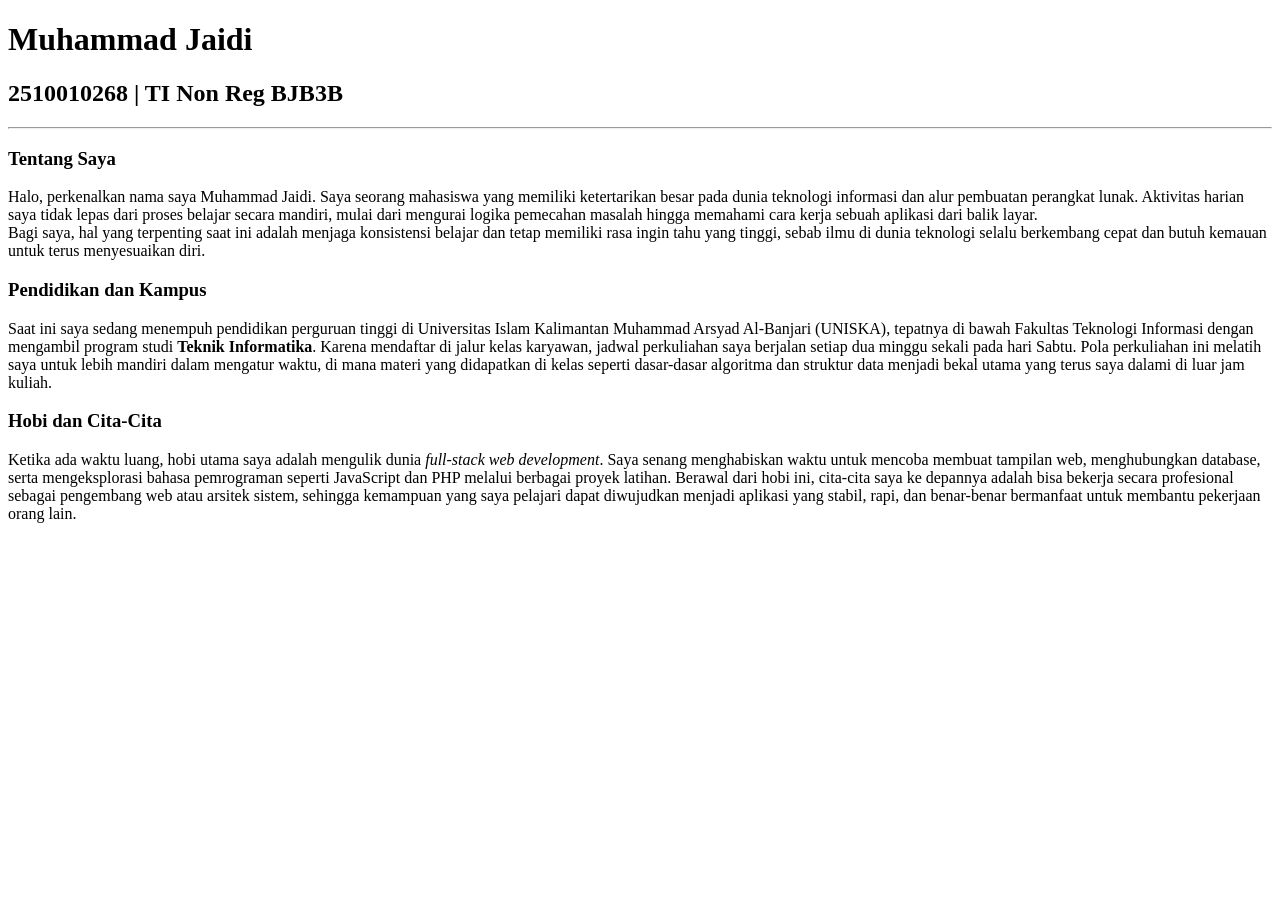
<file: tugas1_2510010268/index.html>
<!doctype html>
<html lang="en">
  <head>
    <meta charset="UTF-8" />
    <meta name="viewport" content="width=device-width, initial-scale=1.0" />
    <title>Jaidi</title>
  </head>
  <body>
    <h1>Muhammad Jaidi</h1>
    <h2>2510010268 | TI Non Reg BJB3B</h2>

    <hr />

    <h3>Tentang Saya</h3>
    <p>
      Halo, perkenalkan nama saya Muhammad Jaidi. Saya seorang mahasiswa yang
      memiliki ketertarikan besar pada dunia teknologi informasi dan alur
      pembuatan perangkat lunak. Aktivitas harian saya tidak lepas dari proses
      belajar secara mandiri, mulai dari mengurai logika pemecahan masalah
      hingga memahami cara kerja sebuah aplikasi dari balik layar.<br />Bagi
      saya, hal yang terpenting saat ini adalah menjaga konsistensi belajar dan
      tetap memiliki rasa ingin tahu yang tinggi, sebab ilmu di dunia teknologi
      selalu berkembang cepat dan butuh kemauan untuk terus menyesuaikan diri.
    </p>

    <h3>Pendidikan dan Kampus</h3>
    <p>
      Saat ini saya sedang menempuh pendidikan perguruan tinggi di Universitas
      Islam Kalimantan Muhammad Arsyad Al-Banjari (UNISKA), tepatnya di bawah
      Fakultas Teknologi Informasi dengan mengambil program studi
      <strong>Teknik Informatika</strong>. Karena mendaftar di jalur kelas
      karyawan, jadwal perkuliahan saya berjalan setiap dua minggu sekali pada
      hari Sabtu. Pola perkuliahan ini melatih saya untuk lebih mandiri dalam
      mengatur waktu, di mana materi yang didapatkan di kelas seperti
      dasar-dasar algoritma dan struktur data menjadi bekal utama yang terus
      saya dalami di luar jam kuliah.
    </p>

    <h3>Hobi dan Cita-Cita</h3>
    <p>
      Ketika ada waktu luang, hobi utama saya adalah mengulik dunia
      <em>full-stack web development</em>. Saya senang menghabiskan waktu untuk
      mencoba membuat tampilan web, menghubungkan database, serta mengeksplorasi
      bahasa pemrograman seperti JavaScript dan PHP melalui berbagai proyek
      latihan. Berawal dari hobi ini, cita-cita saya ke depannya adalah bisa
      bekerja secara profesional sebagai pengembang web atau arsitek sistem,
      sehingga kemampuan yang saya pelajari dapat diwujudkan menjadi aplikasi
      yang stabil, rapi, dan benar-benar bermanfaat untuk membantu pekerjaan
      orang lain.
    </p>

    <!-- Muhammad Jaidi, 14 Oktober 2026 -->
  </body>
</html>
</file>
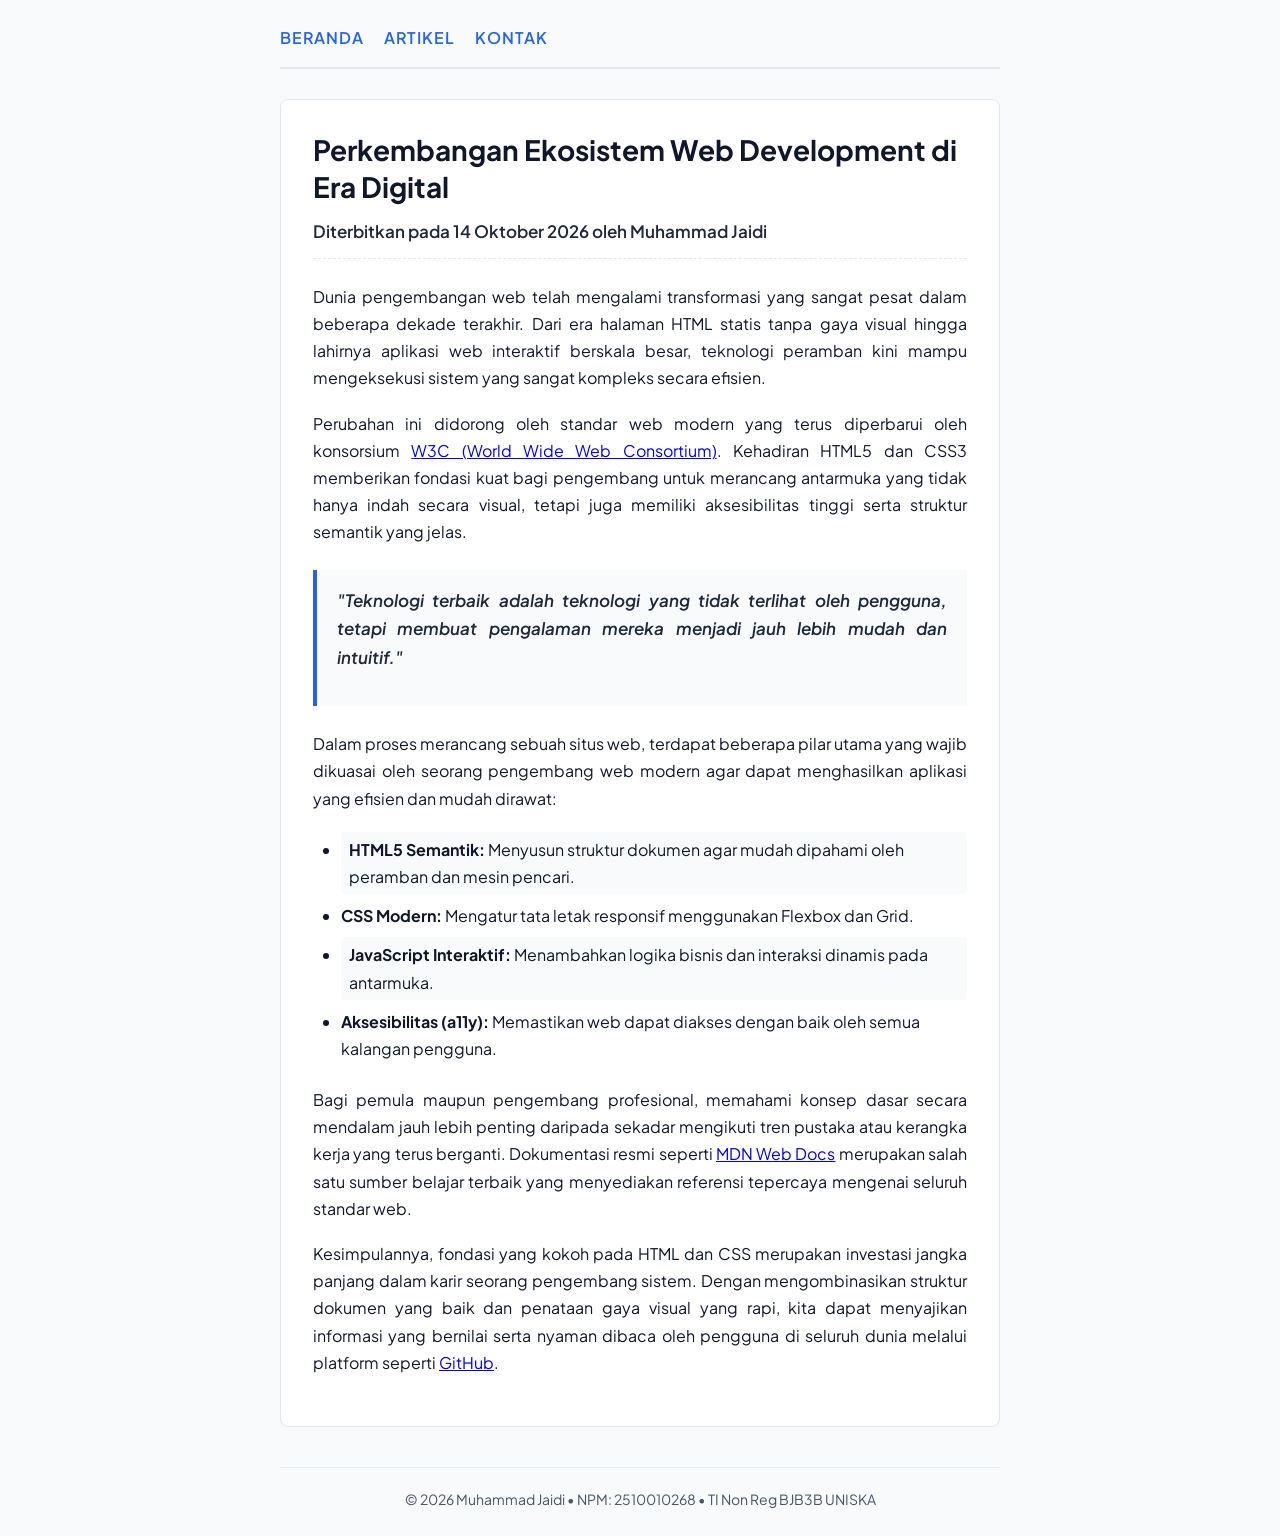
<file: tugas4_2510010268/index.html>
<!doctype html>
<html lang="id">
  <head>
    <meta charset="UTF-8" />
    <meta name="viewport" content="width=device-width, initial-scale=1.0" />
    <title>Perkembangan Ekosistem Web Development Modern</title>
    <link rel="stylesheet" href="style.css" />
  </head>
  <body>
    <header id="main-header">
      <nav>
        <ul>
          <li><a href="#beranda">Beranda</a></li>
          <li><a href="#artikel">Artikel</a></li>
          <li><a href="#kontak">Kontak</a></li>
        </ul>
      </nav>
    </header>

    <main id="main-content">
      <article>
        <h1>Perkembangan Ekosistem Web Development di Era Digital</h1>
        <p class="meta-date">
          Diterbitkan pada
          <time datetime="2026-10-14">14 Oktober 2026</time> oleh Muhammad Jaidi
        </p>

        <p>
          Dunia pengembangan web telah mengalami transformasi yang sangat pesat
          dalam beberapa dekade terakhir. Dari era halaman HTML statis tanpa
          gaya visual hingga lahirnya aplikasi web interaktif berskala besar,
          teknologi peramban kini mampu mengeksekusi sistem yang sangat kompleks
          secara efisien.
        </p>

        <p>
          Perubahan ini didorong oleh standar web modern yang terus diperbarui
          oleh konsorsium
          <a
            href="https://www.w3.org"
            target="_blank"
            rel="noopener noreferrer"
            class="external-link"
            >W3C (World Wide Web Consortium)</a
          >. Kehadiran HTML5 dan CSS3 memberikan fondasi kuat bagi pengembang
          untuk merancang antarmuka yang tidak hanya indah secara visual, tetapi
          juga memiliki aksesibilitas tinggi serta struktur semantik yang jelas.
        </p>

        <blockquote id="quote-box">
          <p>
            "Teknologi terbaik adalah teknologi yang tidak terlihat oleh
            pengguna, tetapi membuat pengalaman mereka menjadi jauh lebih mudah
            dan intuitif."
          </p>
        </blockquote>

        <p>
          Dalam proses merancang sebuah situs web, terdapat beberapa pilar utama
          yang wajib dikuasai oleh seorang pengembang web modern agar dapat
          menghasilkan aplikasi yang efisien dan mudah dirawat:
        </p>

        <ul>
          <li>
            <strong>HTML5 Semantik:</strong> Menyusun struktur dokumen agar
            mudah dipahami oleh peramban dan mesin pencari.
          </li>
          <li>
            <strong>CSS Modern:</strong> Mengatur tata letak responsif
            menggunakan Flexbox dan Grid.
          </li>
          <li>
            <strong>JavaScript Interaktif:</strong> Menambahkan logika bisnis
            dan interaksi dinamis pada antarmuka.
          </li>
          <li>
            <strong>Aksesibilitas (a11y):</strong> Memastikan web dapat diakses
            dengan baik oleh semua kalangan pengguna.
          </li>
        </ul>

        <p>
          Bagi pemula maupun pengembang profesional, memahami konsep dasar
          secara mendalam jauh lebih penting daripada sekadar mengikuti tren
          pustaka atau kerangka kerja yang terus berganti. Dokumentasi resmi
          seperti
          <a
            href="https://developer.mozilla.org"
            target="_blank"
            rel="noopener noreferrer"
            class="external-link"
            >MDN Web Docs</a
          >
          merupakan salah satu sumber belajar terbaik yang menyediakan referensi
          tepercaya mengenai seluruh standar web.
        </p>

        <p>
          Kesimpulannya, fondasi yang kokoh pada HTML dan CSS merupakan
          investasi jangka panjang dalam karir seorang pengembang sistem. Dengan
          mengombinasikan struktur dokumen yang baik dan penataan gaya visual
          yang rapi, kita dapat menyajikan informasi yang bernilai serta nyaman
          dibaca oleh pengguna di seluruh dunia melalui platform seperti
          <a
            href="https://github.com"
            target="_blank"
            rel="noopener noreferrer"
            class="external-link"
            >GitHub</a
          >.
        </p>
      </article>
    </main>

    <footer id="author-note">
      <p>
        &copy; 2026 Muhammad Jaidi &bull; NPM: 2510010268 &bull; TI Non Reg
        BJB3B UNISKA
      </p>
    </footer>

    <!-- Muhammad Jaidi, 14 Oktober 2026 -->
  </body>
</html>
</file>
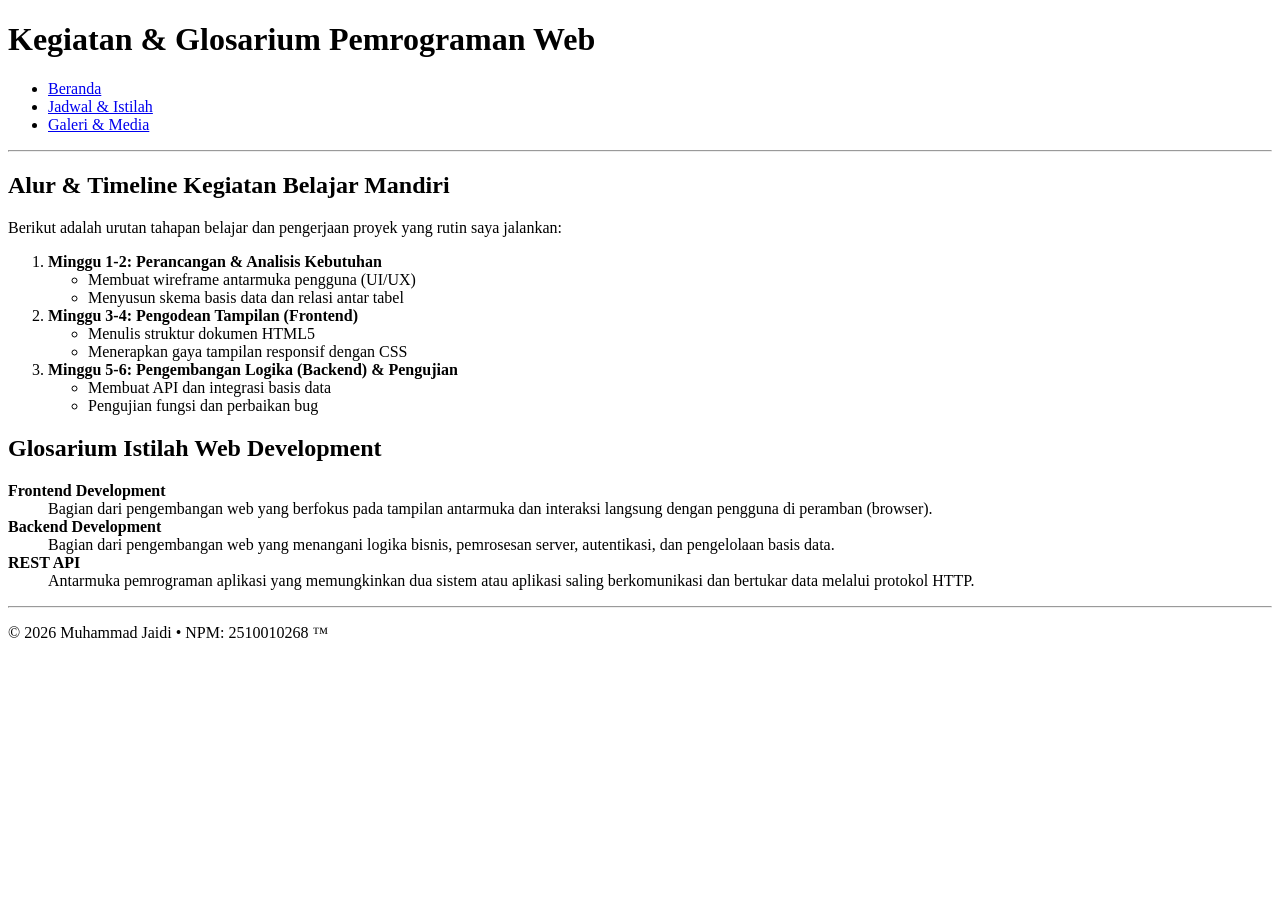
<file: tugas2_2510010268/kegiatan.html>
<!doctype html>
<html lang="id">
  <head>
    <meta charset="UTF-8" />
    <meta name="viewport" content="width=device-width, initial-scale=1.0" />
    <title>Jadwal Kegiatan & Istilah Web Development</title>
  </head>
  <body>
    <header>
      <h1>Kegiatan & Glosarium Pemrograman Web</h1>
      <nav>
        <ul>
          <li><a href="index.html">Beranda</a></li>
          <li><a href="kegiatan.html">Jadwal & Istilah</a></li>
          <li><a href="galeri.html">Galeri & Media</a></li>
        </ul>
      </nav>
    </header>

    <hr />

    <main>
      <h2>Alur & Timeline Kegiatan Belajar Mandiri</h2>
      <p>
        Berikut adalah urutan tahapan belajar dan pengerjaan proyek yang rutin
        saya jalankan:
      </p>

      <ol>
        <li>
          <strong>Minggu 1-2: Perancangan & Analisis Kebutuhan</strong>
          <ul>
            <li>Membuat wireframe antarmuka pengguna (UI/UX)</li>
            <li>Menyusun skema basis data dan relasi antar tabel</li>
          </ul>
        </li>
        <li>
          <strong>Minggu 3-4: Pengodean Tampilan (Frontend)</strong>
          <ul>
            <li>Menulis struktur dokumen HTML5</li>
            <li>Menerapkan gaya tampilan responsif dengan CSS</li>
          </ul>
        </li>
        <li>
          <strong>Minggu 5-6: Pengembangan Logika (Backend) & Pengujian</strong>
          <ul>
            <li>Membuat API dan integrasi basis data</li>
            <li>Pengujian fungsi dan perbaikan bug</li>
          </ul>
        </li>
      </ol>

      <h2>Glosarium Istilah Web Development</h2>
      <dl>
        <dt><strong>Frontend Development</strong></dt>
        <dd>
          Bagian dari pengembangan web yang berfokus pada tampilan antarmuka dan
          interaksi langsung dengan pengguna di peramban (browser).
        </dd>

        <dt><strong>Backend Development</strong></dt>
        <dd>
          Bagian dari pengembangan web yang menangani logika bisnis, pemrosesan
          server, autentikasi, dan pengelolaan basis data.
        </dd>

        <dt><strong>REST API</strong></dt>
        <dd>
          Antarmuka pemrograman aplikasi yang memungkinkan dua sistem atau
          aplikasi saling berkomunikasi dan bertukar data melalui protokol HTTP.
        </dd>
      </dl>
    </main>

    <hr />

    <footer>
      <p>&copy; 2026 Muhammad Jaidi &bull; NPM: 2510010268 &trade;</p>
    </footer>

    <!-- Muhammad Jaidi, 14 Oktober 2026 -->
  </body>
</html>
</file>
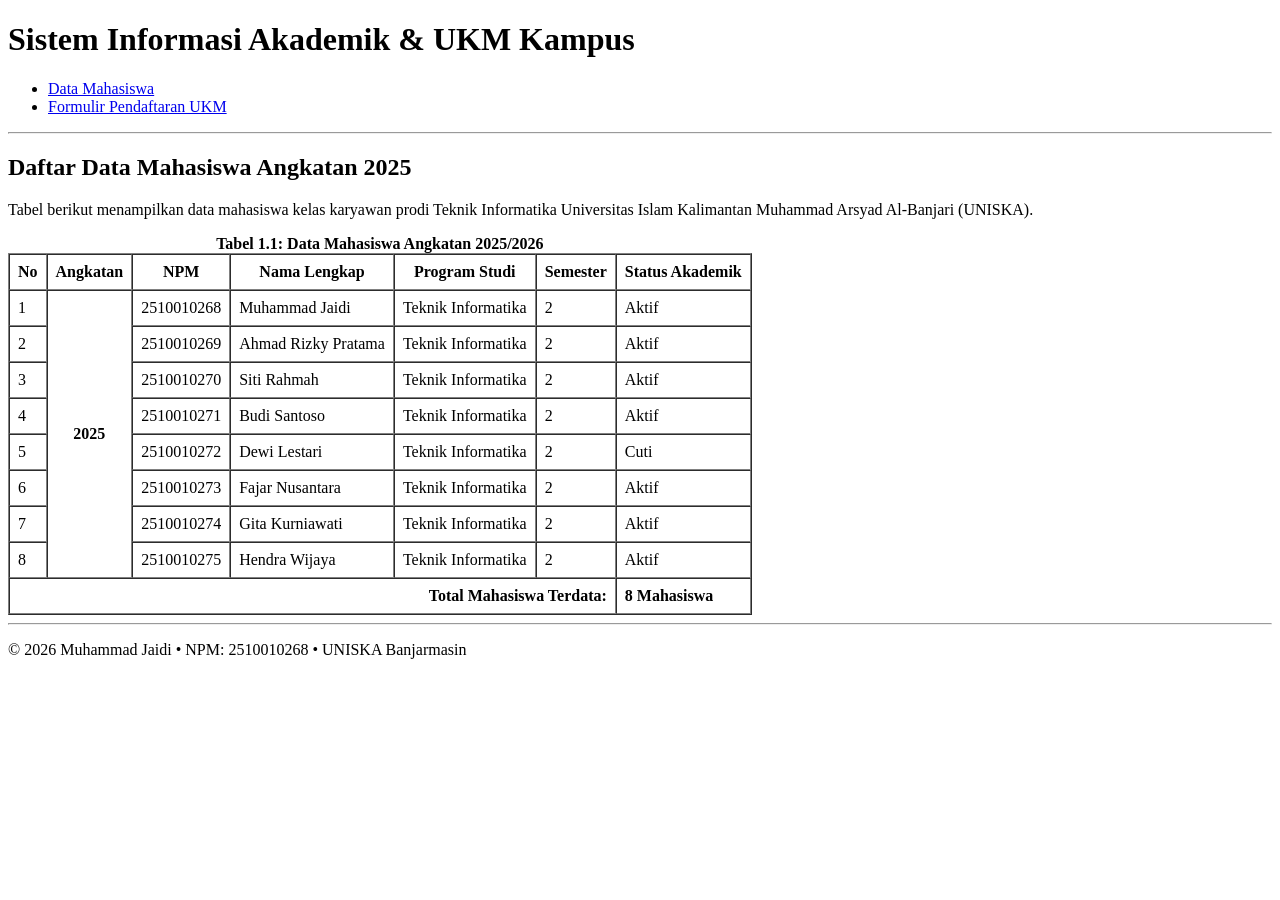
<file: tugas3_2510010268/data.html>
<!doctype html>
<html lang="id">
  <head>
    <meta charset="UTF-8" />
    <meta name="viewport" content="width=device-width, initial-scale=1.0" />
    <title>Data Mahasiswa - Tugas 3</title>
  </head>
  <body>
    <header>
      <h1>Sistem Informasi Akademik & UKM Kampus</h1>
      <nav>
        <ul>
          <li><a href="data.html">Data Mahasiswa</a></li>
          <li><a href="form.html">Formulir Pendaftaran UKM</a></li>
        </ul>
      </nav>
    </header>

    <hr />

    <main>
      <section>
        <h2>Daftar Data Mahasiswa Angkatan 2025</h2>
        <p>
          Tabel berikut menampilkan data mahasiswa kelas karyawan prodi Teknik
          Informatika Universitas Islam Kalimantan Muhammad Arsyad Al-Banjari
          (UNISKA).
        </p>

        <table border="1" cellpadding="8" cellspacing="0">
          <caption>
            <strong>Tabel 1.1: Data Mahasiswa Angkatan 2025/2026</strong>
          </caption>
          <thead>
            <tr>
              <th>No</th>
              <th>Angkatan</th>
              <th>NPM</th>
              <th>Nama Lengkap</th>
              <th>Program Studi</th>
              <th>Semester</th>
              <th>Status Akademik</th>
            </tr>
          </thead>
          <tbody>
            <tr>
              <td>1</td>
              <!-- Penggunaan rowspan untuk menggabungkan kategori Angkatan -->
              <td rowspan="8" align="center"><strong>2025</strong></td>
              <td>2510010268</td>
              <td>Muhammad Jaidi</td>
              <td>Teknik Informatika</td>
              <td>2</td>
              <td>Aktif</td>
            </tr>
            <tr>
              <td>2</td>
              <td>2510010269</td>
              <td>Ahmad Rizky Pratama</td>
              <td>Teknik Informatika</td>
              <td>2</td>
              <td>Aktif</td>
            </tr>
            <tr>
              <td>3</td>
              <td>2510010270</td>
              <td>Siti Rahmah</td>
              <td>Teknik Informatika</td>
              <td>2</td>
              <td>Aktif</td>
            </tr>
            <tr>
              <td>4</td>
              <td>2510010271</td>
              <td>Budi Santoso</td>
              <td>Teknik Informatika</td>
              <td>2</td>
              <td>Aktif</td>
            </tr>
            <tr>
              <td>5</td>
              <td>2510010272</td>
              <td>Dewi Lestari</td>
              <td>Teknik Informatika</td>
              <td>2</td>
              <td>Cuti</td>
            </tr>
            <tr>
              <td>6</td>
              <td>2510010273</td>
              <td>Fajar Nusantara</td>
              <td>Teknik Informatika</td>
              <td>2</td>
              <td>Aktif</td>
            </tr>
            <tr>
              <td>7</td>
              <td>2510010274</td>
              <td>Gita Kurniawati</td>
              <td>Teknik Informatika</td>
              <td>2</td>
              <td>Aktif</td>
            </tr>
            <tr>
              <td>8</td>
              <td>2510010275</td>
              <td>Hendra Wijaya</td>
              <td>Teknik Informatika</td>
              <td>2</td>
              <td>Aktif</td>
            </tr>
          </tbody>
          <tfoot>
            <tr>
              <td colspan="6" align="right">
                <strong>Total Mahasiswa Terdata:</strong>
              </td>
              <td><strong>8 Mahasiswa</strong></td>
            </tr>
          </tfoot>
        </table>
      </section>
    </main>

    <hr />

    <footer>
      <p>
        &copy; 2026 Muhammad Jaidi &bull; NPM: 2510010268 &bull; UNISKA
        Banjarmasin
      </p>
    </footer>

    <!-- Muhammad Jaidi, 14 Oktober 2026 -->
  </body>
</html>
</file>
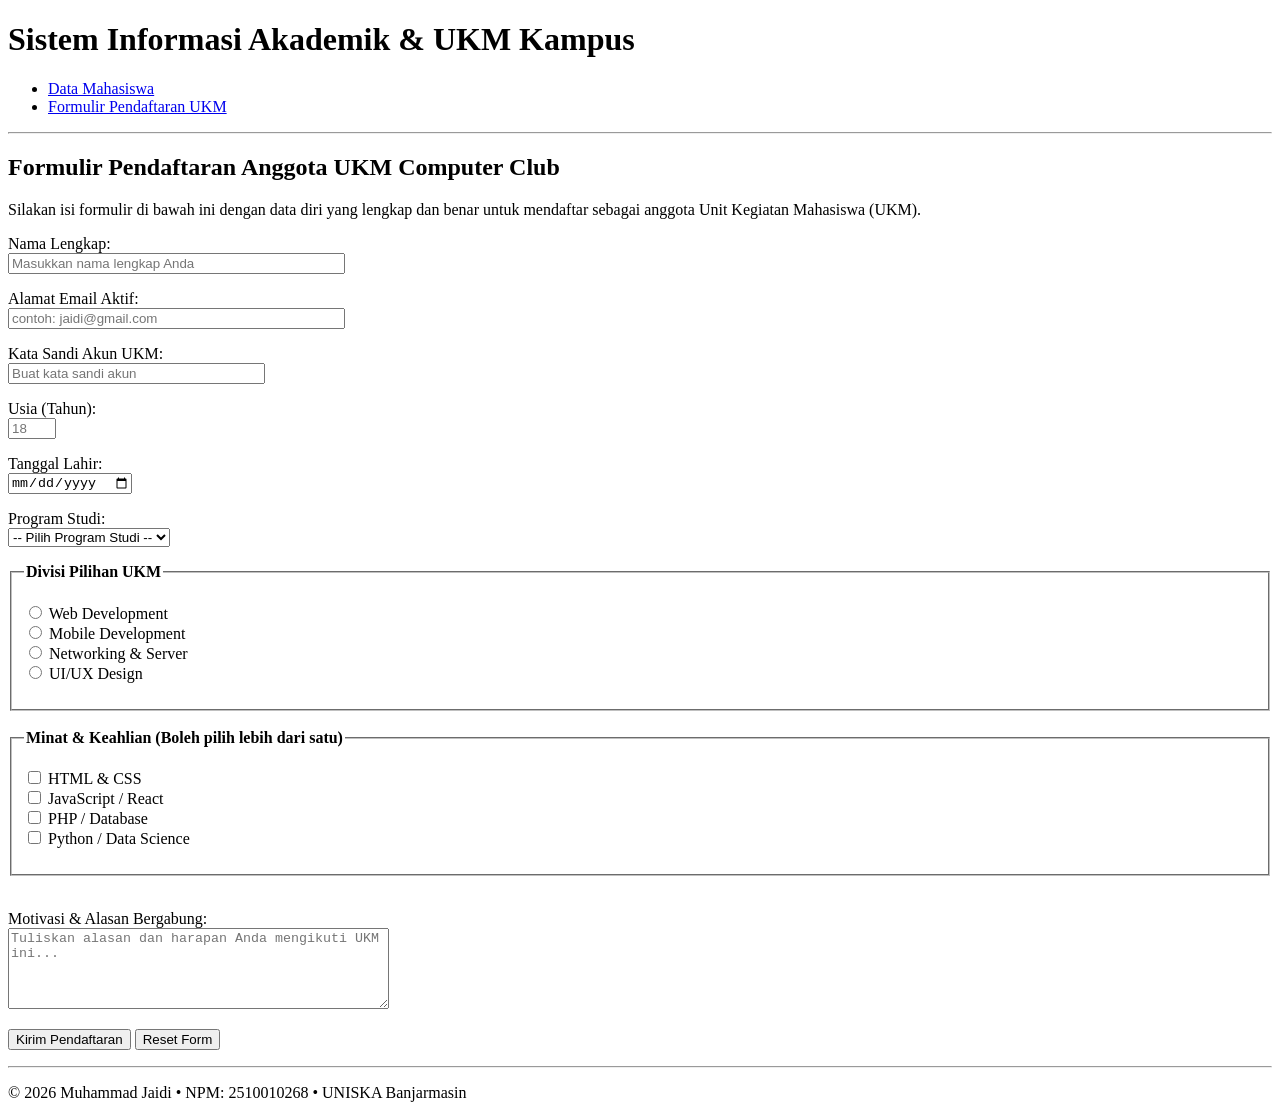
<file: tugas3_2510010268/form.html>
<!doctype html>
<html lang="id">
  <head>
    <meta charset="UTF-8" />
    <meta name="viewport" content="width=device-width, initial-scale=1.0" />
    <title>Formulir Pendaftaran UKM - Tugas 3</title>
  </head>
  <body>
    <header>
      <h1>Sistem Informasi Akademik & UKM Kampus</h1>
      <nav>
        <ul>
          <li><a href="data.html">Data Mahasiswa</a></li>
          <li><a href="form.html">Formulir Pendaftaran UKM</a></li>
        </ul>
      </nav>
    </header>

    <hr />

    <main>
      <section>
        <h2>Formulir Pendaftaran Anggota UKM Computer Club</h2>
        <p>
          Silakan isi formulir di bawah ini dengan data diri yang lengkap dan
          benar untuk mendaftar sebagai anggota Unit Kegiatan Mahasiswa (UKM).
        </p>

        <form action="#" method="post">
          <p>
            <label for="nama_lengkap">Nama Lengkap:</label><br />
            <input
              type="text"
              id="nama_lengkap"
              name="nama_lengkap"
              placeholder="Masukkan nama lengkap Anda"
              required
              size="40"
            />
          </p>

          <p>
            <label for="email_aktif">Alamat Email Aktif:</label><br />
            <input
              type="email"
              id="email_aktif"
              name="email_aktif"
              placeholder="contoh: jaidi@gmail.com"
              required
              size="40"
            />
          </p>

          <p>
            <label for="kata_sandi">Kata Sandi Akun UKM:</label><br />
            <input
              type="password"
              id="kata_sandi"
              name="kata_sandi"
              placeholder="Buat kata sandi akun"
              required
              size="30"
            />
          </p>

          <p>
            <label for="usia">Usia (Tahun):</label><br />
            <input
              type="number"
              id="usia"
              name="usia"
              min="17"
              max="40"
              placeholder="18"
              required
            />
          </p>

          <p>
            <label for="tanggal_lahir">Tanggal Lahir:</label><br />
            <input
              type="date"
              id="tanggal_lahir"
              name="tanggal_lahir"
              required
            />
          </p>

          <p>
            <label for="prodi">Program Studi:</label><br />
            <select id="prodi" name="prodi" required>
              <option value="">-- Pilih Program Studi --</option>
              <option value="Teknik Informatika">Teknik Informatika</option>
              <option value="Sistem Informasi">Sistem Informasi</option>
              <option value="Teknik Sipil">Teknik Sipil</option>
              <option value="Manajemen">Manajemen</option>
            </select>
          </p>

          <fieldset>
            <legend><strong>Divisi Pilihan UKM</strong></legend>
            <p>
              <input
                type="radio"
                id="divisi_web"
                name="divisi"
                value="Web Development"
                required
              />
              <label for="divisi_web">Web Development</label><br />

              <input
                type="radio"
                id="divisi_mobile"
                name="divisi"
                value="Mobile Development"
              />
              <label for="divisi_mobile">Mobile Development</label><br />

              <input
                type="radio"
                id="divisi_network"
                name="divisi"
                value="Networking & Server"
              />
              <label for="divisi_network">Networking &amp; Server</label><br />

              <input
                type="radio"
                id="divisi_design"
                name="divisi"
                value="UI/UX Design"
              />
              <label for="divisi_design">UI/UX Design</label>
            </p>
          </fieldset>

          <br />

          <fieldset>
            <legend>
              <strong
                >Minat &amp; Keahlian (Boleh pilih lebih dari satu)</strong
              >
            </legend>
            <p>
              <input
                type="checkbox"
                id="minat_html"
                name="minat[]"
                value="HTML & CSS"
              />
              <label for="minat_html">HTML &amp; CSS</label><br />

              <input
                type="checkbox"
                id="minat_js"
                name="minat[]"
                value="JavaScript / React"
              />
              <label for="minat_js">JavaScript / React</label><br />

              <input
                type="checkbox"
                id="minat_php"
                name="minat[]"
                value="PHP / Database"
              />
              <label for="minat_php">PHP / Database</label><br />

              <input
                type="checkbox"
                id="minat_python"
                name="minat[]"
                value="Python / Data Science"
              />
              <label for="minat_python">Python / Data Science</label>
            </p>
          </fieldset>

          <br />

          <p>
            <label for="alasan">Motivasi &amp; Alasan Bergabung:</label><br />
            <textarea
              id="alasan"
              name="alasan"
              rows="5"
              cols="45"
              placeholder="Tuliskan alasan dan harapan Anda mengikuti UKM ini..."
              required
            ></textarea>
          </p>

          <p>
            <button type="submit">Kirim Pendaftaran</button>
            <button type="reset">Reset Form</button>
          </p>
        </form>
      </section>
    </main>

    <hr />

    <footer>
      <p>
        &copy; 2026 Muhammad Jaidi &bull; NPM: 2510010268 &bull; UNISKA
        Banjarmasin
      </p>
    </footer>

    <!-- Muhammad Jaidi, 14 Oktober 2026 -->
  </body>
</html>
</file>
<file: tugas4_2510010268/style.css>
/* === GOOGLE FONTS & IMPOR TIPOGRAFI === */
@import url("https://fonts.googleapis.com/css2?family=Plus+Jakarta+Sans:wght@400;600;700&display=swap");

/* === RESET BASE & BOX MODEL === */
* {
  margin: 0;
  padding: 0;
  box-sizing: border-box;
}

/* === SKEMA WARNA & TIPOGRAFI UTAMA === */
/* 
  Palet Warna Hex:
  1. #0f172a (Teks Gelap / Dominan)
  2. #2563eb (Biru Utama / Aksesibilitas Link)
  3. #f8fafc (Latar Belakang Terang)
  4. #e2e8f0 (Garis Batas Neutral)
  5. #475569 (Teks Sekunder)
*/
body {
  font-family:
    "Plus Jakarta Sans",
    -apple-system,
    BlinkMacSystemFont,
    "Segoe UI",
    Roboto,
    sans-serif;
  background-color: #f8fafc;
  color: #0f172a;
  line-height: 1.7;
  font-size: 16px;
  padding: 24px 16px;
}

/* === LAYOUT & CONTAINER (PEMBATASAN LEBAR KONTEN) === */
header,
main,
footer {
  max-width: 720px;
  margin: 0 auto;
}

/* === HEADER & NAVIGASI (CHILD & DESCENDANT SELECTOR) === */
#main-header {
  margin-bottom: 30px;
  padding-bottom: 16px;
  border-bottom: 2px solid #e2e8f0;
}

/* Selector Child ( > ) */
nav > ul {
  list-style: none;
  display: flex;
  gap: 20px;
}

/* Selector Descendant (spasi) */
nav ul li a {
  text-decoration: none;
  color: #2563eb;
  font-weight: 600;
  text-transform: uppercase; /* Transformasi Teks */
  letter-spacing: 1px; /* Jarak Antar Huruf */
}

/* === KONTEN UTAMA & HIERARKI JUDUL (ELEMEN & CLASS SELECTOR) === */
/* Selector Child ( > ) */
main > article {
  background-color: #ffffff;
  padding: 32px;
  border-radius: 8px;
  border: 1px solid #e2e8f0;
}

/* Selector Elemen */
h1 {
  font-size: 28px;
  line-height: 1.3;
  color: #0f172a;
  margin-bottom: 12px;
  text-align: left;
}

/* Selector Class */
.meta-date {
  font-size: 14px;
  color: #475569;
  margin-bottom: 24px;
  border-bottom: 1px dashed #e2e8f0;
  padding-bottom: 12px;
}

/* === PARAGRAF & PSEUDO-CLASS SELECTOR === */
/* Selector Descendant */
article p {
  font-size: 16px;
  margin-bottom: 18px;
  text-align: justify;
}

/* Selector Pseudo-class (:first-child) */
article p:first-of-type {
  font-size: 17px;
  font-weight: 600;
  color: #1e293b;
}

/* Selector Pseudo-class (:hover) */
.external-link:hover {
  text-decoration: underline;
  color: #1d4ed8;
}

/* === BLOCKQUOTE & LIST (ID & PSEUDO-CLASS SELECTOR) === */
/* Selector ID */
#quote-box {
  background-color: #f8fafc;
  border-left: 4px solid #2563eb;
  margin: 24px 0;
  padding: 16px 20px;
  font-style: italic;
  color: #334155;
}

article ul {
  margin: 20px 0 24px 28px;
}

/* Selector Pseudo-class (:nth-child) */
article ul li:nth-child(odd) {
  background-color: #f8fafc;
  padding: 4px 8px;
  border-radius: 4px;
}

article ul li {
  margin-bottom: 8px;
}

/* === FOOTER (ID SELECTOR) === */
#author-note {
  margin-top: 40px;
  padding-top: 20px;
  border-top: 1px solid #e2e8f0;
  text-align: center;
  font-size: 14px;
  color: #475569;
}
</file>
